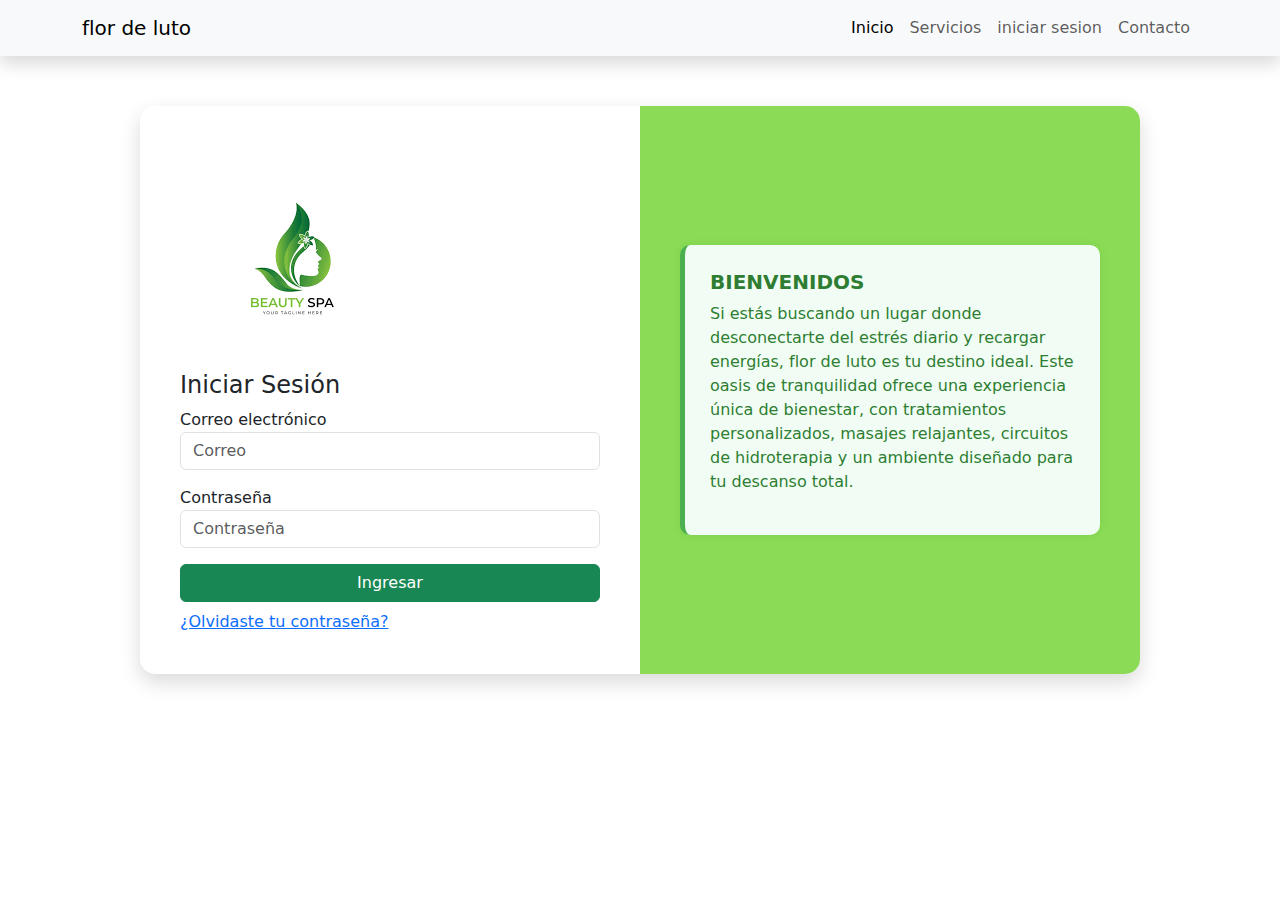
<file: index.html>
<!DOCTYPE html>
<html lang="es">
<head>
  <meta charset="UTF-8">
  <meta name="viewport" content="width=device-width, initial-scale=1">
  <title>spa</title>
  <link href="https://cdn.jsdelivr.net/npm/bootstrap@5.3.3/dist/css/bootstrap.min.css" rel="stylesheet">
  <link rel="stylesheet" href="style.css">
</head>
<body>

  <!-- Menú de navegación -->
  <nav class="navbar navbar-expand-lg navbar-light bg-light shadow">
    <div class="container" >
    
      <a class="navbar-brand" href="#"> flor de luto</a>
      <button class="navbar-toggler" type="button" data-bs-toggle="collapse" data-bs-target="#navbarVet">
        <span class="navbar-toggler-icon"></span>
      </button>
      
      <div class="collapse navbar-collapse" id="navbarVet">
        <ul class="navbar-nav ms-auto mb-2 mb-lg-0">
          <li class="nav-item">
            <a class="nav-link active" aria-current="page" href="#">Inicio</a>
          </li>
          <li class="nav-item">
            <a class="nav-link" href="#servicios">Servicios</a>
          </li>
          <li class="nav-item">
            <a class="nav-link" href="#inicar sesion">iniciar sesion</a>
          </li>
          <li class="nav-item">
            <a class="nav-link" href="#contacto">Contacto</a>
          </li>
        </ul>
      </div>
    </div>
  </nav>

  <div class="container login-container bg-white" style="background-color: #8bdb56;">
  <div class="row">
    <!-- Formulario -->
    
    <div class="col-md-6 login-form">
        <div class="logo">
       <img src="luto.png" alt="luto">
      </div>
      <h4>Iniciar Sesión</h4>
      <form>
        <div class="mb-3">
          <label>Correo electrónico</label>
          <input type="email" class="form-control" placeholder="Correo">
        </div>
        <div class="mb-3">
          <label>Contraseña</label>
          <input type="password" class="form-control" placeholder="Contraseña">
        </div>
        <button class="btn btn-success w-100">Ingresar</button>
        <div class="mt-2">
          <a href="#">¿Olvidaste tu contraseña?</a>
        </div>
      </form>
    </div>

    <!-- Texto de bienvenida -->
    <div class="col-md-6 welcome-text d-flex align-items-center" style="background-color: #8bdb56;">
      <div class="welcome-box">
        <h5><strong>BIENVENIDOS</strong></h5>
        <p>Si estás buscando un lugar donde desconectarte del estrés diario y recargar energías, flor de luto es tu destino ideal. Este oasis de tranquilidad ofrece una experiencia única de bienestar, con tratamientos personalizados, masajes relajantes, circuitos de hidroterapia y un ambiente diseñado para tu descanso total.</p>
        

</div>

  <script src="https://cdn.jsdelivr.net/npm/bootstrap@5.3.3/dist/js/bootstrap.bundle.min.js"></script>
</body>
</html>
</file>
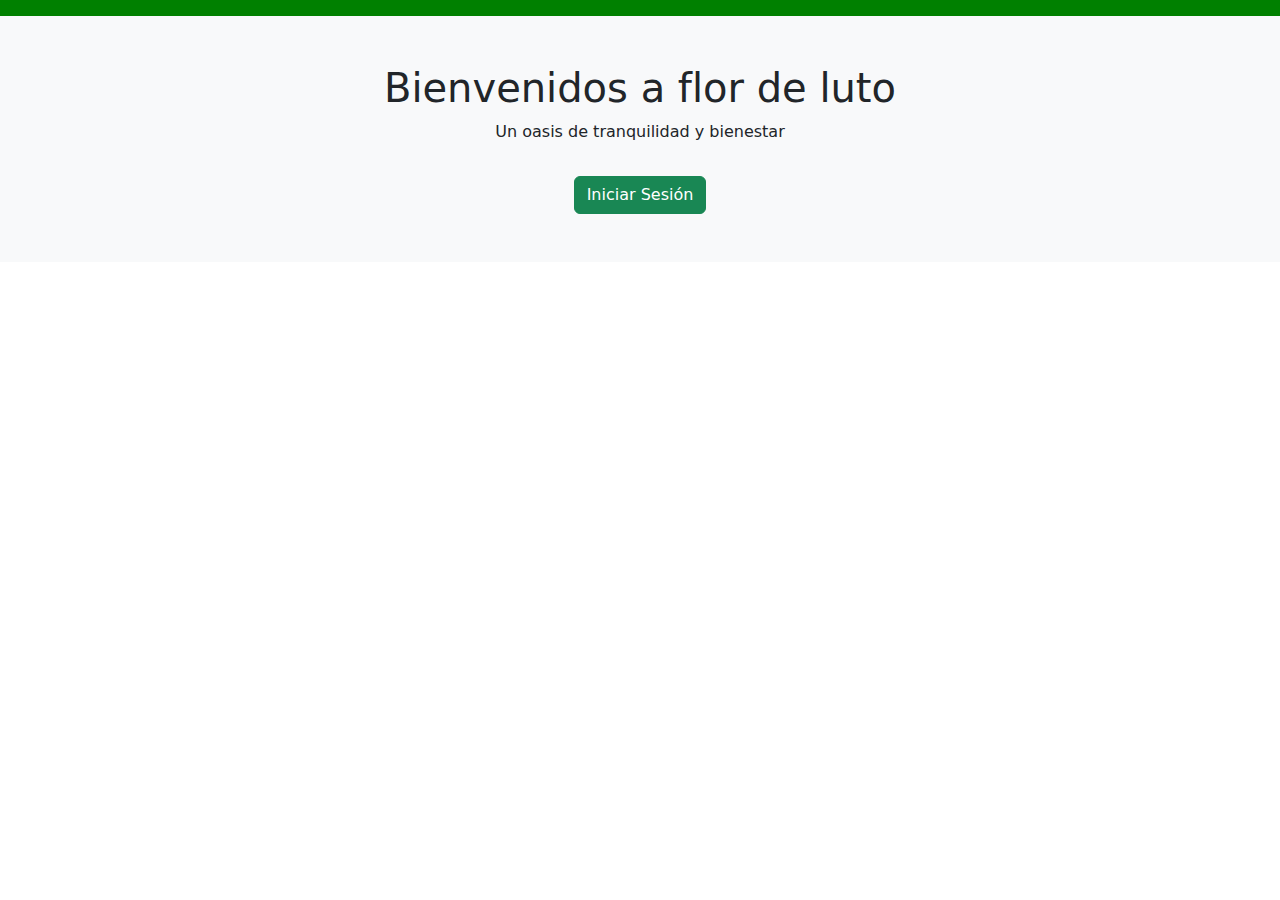
<file: inicio.html>
<!DOCTYPE html>
<html lang="es">
<head>
  <meta charset="UTF-8">
  <title>Inicio - flor de luto</title>
  <link href="https://cdn.jsdelivr.net/npm/bootstrap@5.3.0/dist/css/bootstrap.min.css" rel="stylesheet">
  <link rel="stylesheet" href="style.css">
</head>
<body>

  <nav class="navbar navbar-expand-lg" style="background-color: green;"></nav> 
    <div class="container">
      <a class="navbar-brand" href=""></a>
      <div class="collapse navbar-collapse">
        <ul class="navbar-nav ms-auto">
          <li class="nav-item">
            <a class="nav-link" href="index.html">Iniciar Sesión</a>
          </li>
        </ul>
      </div>
    </div>
  </nav>

  <header class="text-center p-5 bg-light" style="background-color: #8bdb56;">
    <h1>Bienvenidos a flor de luto </h1>
    <p>Un oasis de tranquilidad y bienestar</p>
    <a href="index.html" class="btn btn-success mt-3">Iniciar Sesión</a>
  </header>

</body>
</html>
</file>
<file: style.css>
.login-container {
      max-width: 1000px;
      margin: 50px auto;
      box-shadow: 0 8px 20px rgba(0, 0, 0, 0.15);
      border-radius: 15px;
      overflow: hidden;
    }
    .login-form, .welcome-text {
      padding: 40px;
    }
    .welcome-box {
      background-color: #f1fdf4;
      border-left: 5px solid #4CAF50;
      border-radius: 10px;
      padding: 25px;
      color: #2e7d32;
      box-shadow: 0 0 8px rgba(0, 128, 0, 0.1);
    }
     header{
        background-color: #2e7d32;

     }
     .logo{
        width: none ;
     }
</file>
